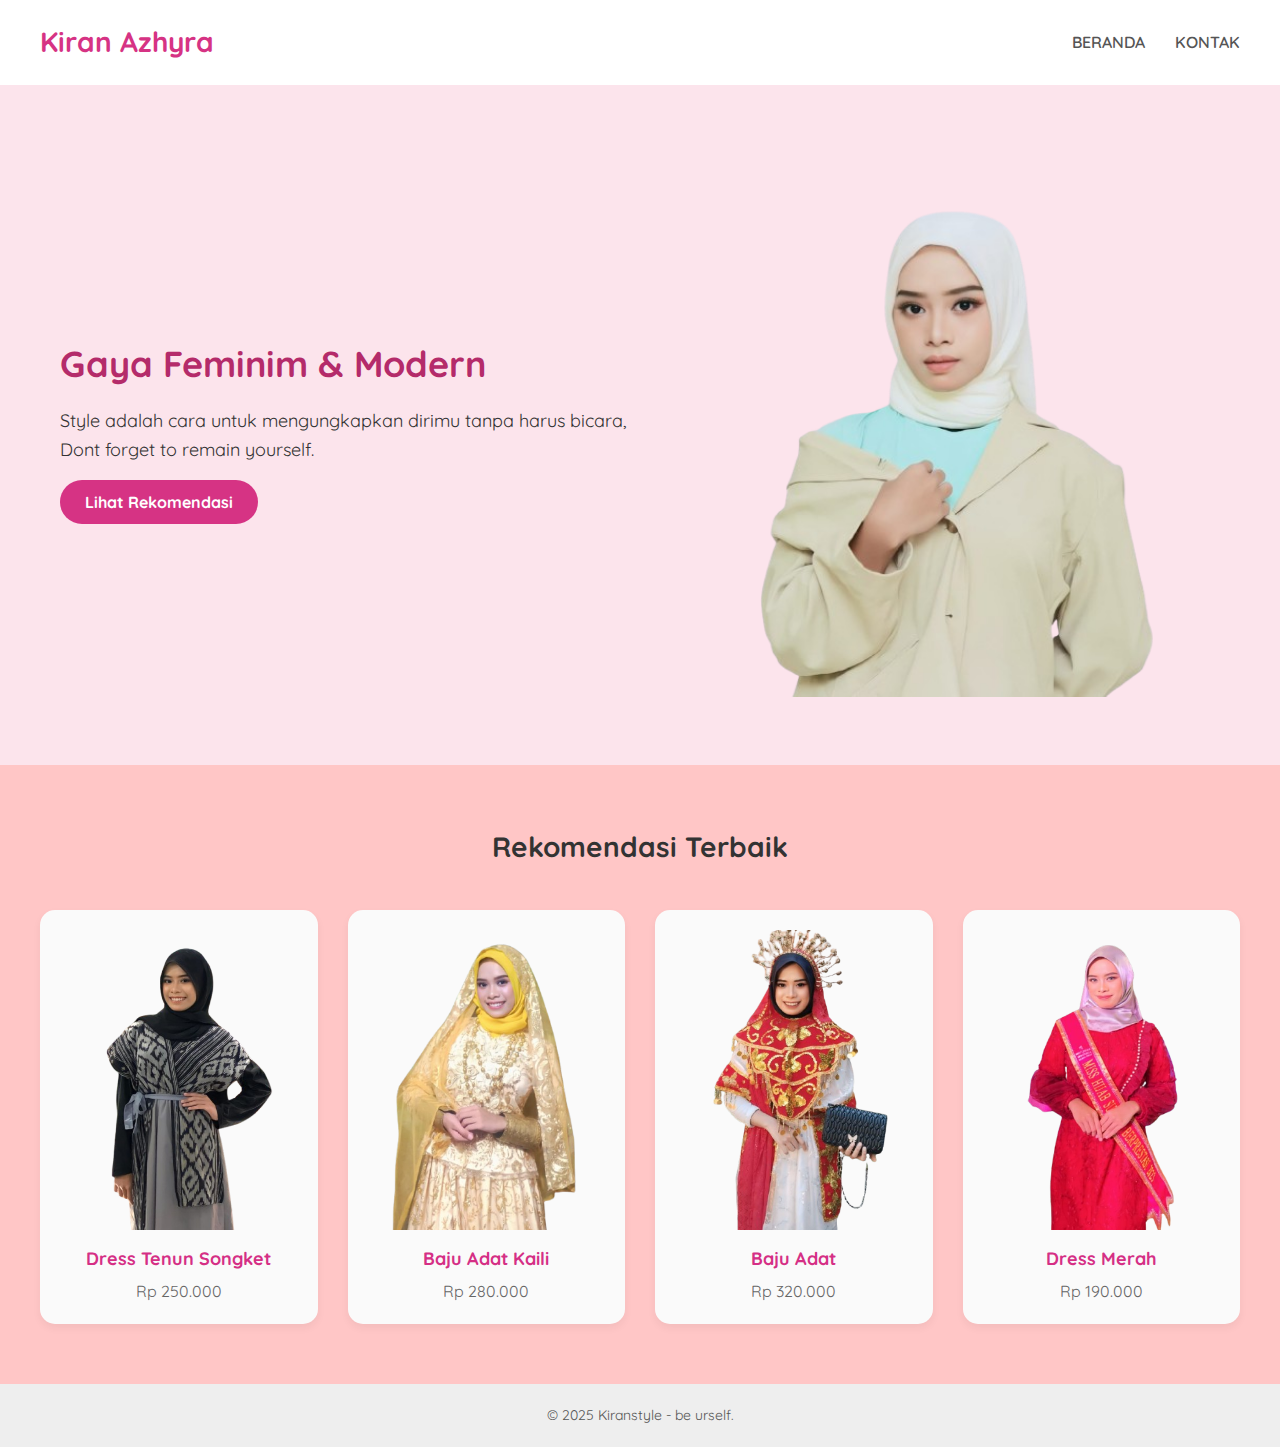
<file: index.html>
<!DOCTYPE html>
<html lang="id">
<head>
  <meta charset="UTF-8">
  <meta name="viewport" content="width=device-width, initial-scale=1.0">
  <title>Kiranstyle</title>
  <link rel="stylesheet" href="style.css">
  <link href="https://fonts.googleapis.com/css2?family=Quicksand:wght@400;600&display=swap" rel="stylesheet">
</head>
<body>
  <header>
    <div class="logo">Kiran Azhyra</div>
    <nav>
      <ul>
        <li><a href="index.html">BERANDA</a></li>
        <li><a href="kontak.html">KONTAK</a></li>
      </ul>
    </nav>
  </header>

  <section class="hero">
    <div class="hero-text">
      <h1>Gaya Feminim & Modern</h1>
      <p>Style adalah cara untuk mengungkapkan dirimu tanpa harus bicara, Dont forget to remain yourself.</p>
      <a href="#koleksi" class="btn">Lihat Rekomendasi</a>
    </div>
    <div class="hero-img">
      <img src="img/kirancantik.png" alt="Model Fashion">
    </div>
  </section>

  <section class="koleksi" id="koleksi">
    <h2>Rekomendasi Terbaik</h2>
    <div class="produk-grid">
      <div class="produk">
        <img src="img/kiransongket.png" alt="Dress Pink">
        <h3>Dress Tenun Songket</h3>
        <p>Rp 250.000</p>
      </div>
      <div class="produk">
        <img src="img/kning-removebg-preview.png" alt="Cardigan Abu">
        <h3>Baju Adat Kaili</h3>
        <p>Rp 280.000</p>
      </div>
      <div class="produk">
        <img src="img/kiranadat-removebg-preview.png" alt="Setelan Putih">
        <h3>Baju Adat</h3>
        <p>Rp 320.000</p>
      </div>
      <div class="produk">
        <img src="img/kiran_merah-removebg-preview.png" alt="Blouse Pink">
        <h3>Dress Merah</h3>
        <p>Rp 190.000</p>
      </div>
    </div>
  </section>

  <footer>
    <p>&copy; 2025 Kiranstyle - be urself.</p>
  </footer>
</body>
</html>
</file>
<file: style.css>
/* Reset dasar */
* {
  margin: 0;
  padding: 0;
  box-sizing: border-box;
}

body {
  font-family: 'Quicksand', sans-serif;
  background-color: #f7f7f7;
  color: #333;
  line-height: 1.6;
}

a {
  text-decoration: none;
  color: inherit;
}

/* Header */
header {
  background-color: #fff;
  padding: 20px 40px;
  display: flex;
  justify-content: space-between;
  align-items: center;
  box-shadow: 0 2px 4px rgba(0,0,0,0.05);
}

.logo {
  font-size: 28px;
  font-weight: bold;
  color: #d63384;
}

nav ul {
  list-style: none;
  display: flex;
  gap: 30px;    
}

nav ul li a {
  color: #555;
  font-weight: 600;
  transition: color 0.3s ease;
}

nav ul li a:hover {
  color: #d63384;
}

/* Hero Section */
.hero {
  display: flex;
  flex-wrap: wrap;
  align-items: center;
  padding: 60px 40px;
  background-color: #fce4ec;
}

.hero-text {
  flex: 1;
  padding: 20px;
}

.hero-text h1 {
  font-size: 36px;
  margin-bottom: 15px;
  color: #b42b6a;
}

.hero-text p {
  font-size: 18px;
  margin-bottom: 25px;
}

.hero-text .btn {
  background-color: #d63384;
  color: #fff;
  padding: 12px 25px;
  border-radius: 30px;
  font-weight: bold;
  transition: background 0.3s ease;
}

.hero-text .btn:hover {
  background-color: #b42b6a;
}

.hero-img {
  flex: 1;
  text-align: center;
}

.hero-img img {
  width: 90%;
  max-width: 500px;
  border-radius: 10px;
}

/* Koleksi Section */
.koleksi {
  padding: 60px 40px;
  background-color: #FFC6C6;
  text-align: center;
  justify-content: center;

}

.koleksi h2 {
  font-size: 28px;
  margin-bottom: 40px;
  color: #333;
}

.produk-grid {
  display: grid;
  grid-template-columns: repeat(auto-fit, minmax(250px, 1fr));
  gap: 30px;
}

.produk {
  background-color: #fafafa;
  padding: 20px;
  border-radius: 15px;
  box-shadow: 0 4px 8px rgba(0,0,0,0.05);
  transition: transform 0.3s ease;
  justify-content: space-between;
  
}

.produk img {
  width: 100%; 
  height: 300px;
  object-fit: cover;
  border-radius: 10px;
  margin-bottom: 15px;
  display: block;
}


.produk:hover {
  transform: translateY(-5px);
}

.produk img {
  width: 100%;
  border-radius: 10px;
  margin-bottom: 15px;
}

.produk h3 {
  color: lch(49.89% 68 354.46);
  margin-bottom: 5px;
  font-size: 18px;
}

.produk p {
  color: #666;
}

/* Sosial Media */
.social-media-container {
  display: flex;
  flex-direction: column;
}

.sosial-media {
  display: flex;
  flex-direction: row;
  justify-content: center;
  width: 100%;
}

.social-link {
  background-color: #fff;
  padding: 10px 20px;
  border-radius: 30px;
  box-shadow: 0 2px 4px rgba(0,0,0,0.1);
  color: #555;
  transition: background-color 0.3s ease, color 0.3s ease;
}

/* Footer */
footer {
  background-color: #eee;
  text-align: center;
  padding: 20px;
  font-size: 14px;
  color: #555;
}

/* Responsive */
@media (max-width: 768px) {
  .hero {
    flex-direction: column;
    text-align: center;
  }

  .hero-img img {
    margin-top: 30px;
  }
}
</file>
